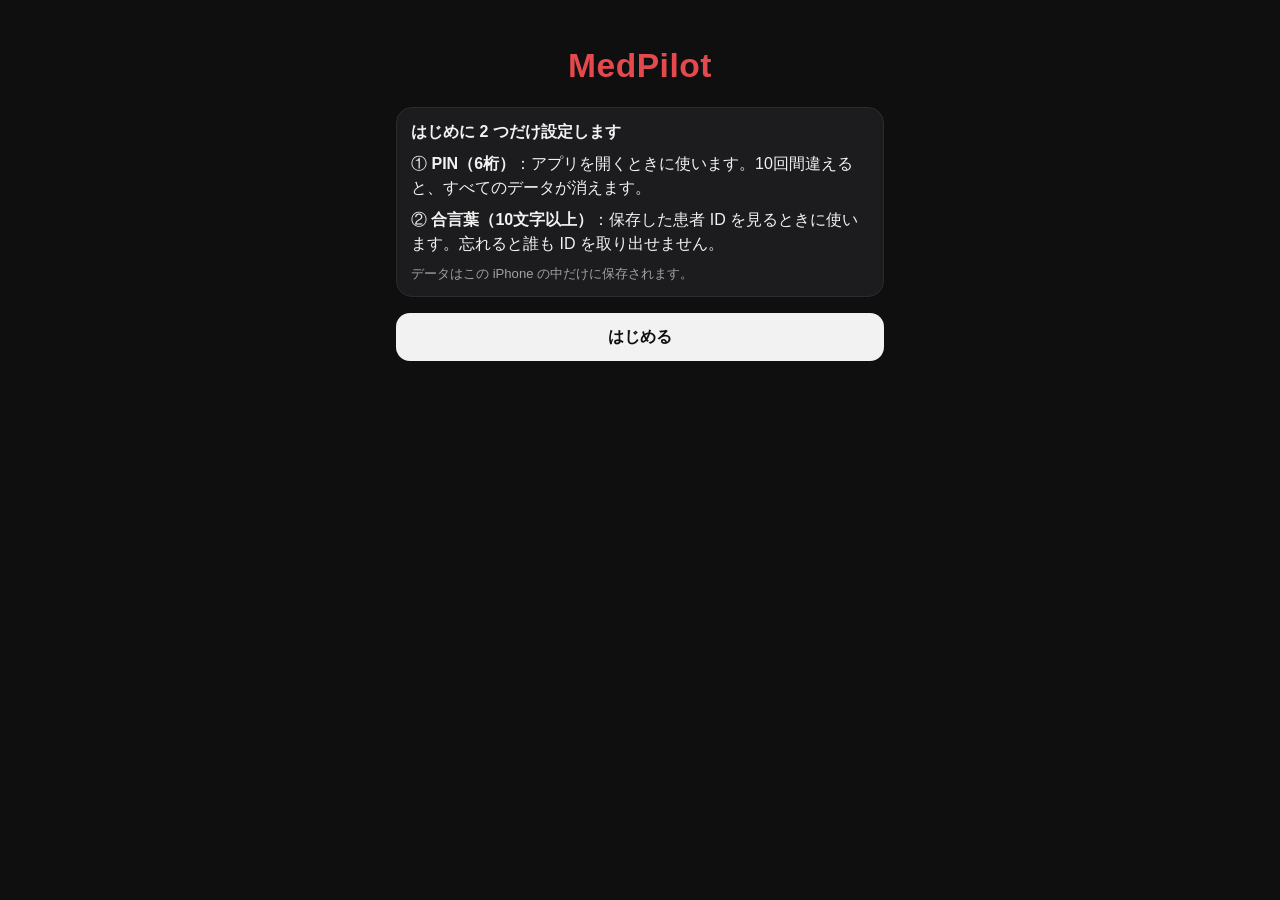
<file: index.html>
<!doctype html>
<html lang="ja" data-theme="dark" data-font="m">
<head>
<meta charset="utf-8">
<meta name="viewport" content="width=device-width, initial-scale=1, viewport-fit=cover">
<meta http-equiv="Content-Security-Policy" content="default-src 'self'; script-src 'self'; style-src 'self' 'unsafe-inline'; img-src 'self' data:; connect-src 'self' https://ntfy.sh; object-src 'none'; base-uri 'none'; form-action 'none'">
<meta name="referrer" content="no-referrer">
<meta name="apple-mobile-web-app-capable" content="yes">
<meta name="mobile-web-app-capable" content="yes">
<meta name="apple-mobile-web-app-status-bar-style" content="black-translucent">
<meta name="apple-mobile-web-app-title" content="MedPilot">
<meta name="format-detection" content="telephone=no">
<meta name="theme-color" content="#0f0f10">
<link rel="manifest" href="manifest.json">
<link rel="apple-touch-icon" href="icons/apple-touch-icon.png">
<link rel="icon" type="image/png" href="icons/icon-192.png">
<link rel="stylesheet" href="css/app.css">
<title>MedPilot</title>
</head>
<body>
<div id="app"></div>
<div id="sheet-layer"></div>
<div id="toast-layer"></div>
<div id="privacy">MedPilot</div>
<noscript>MedPilot を使うには JavaScript を有効にしてください。</noscript>
<script type="module" src="js/main.js"></script>
</body>
</html>
</file>
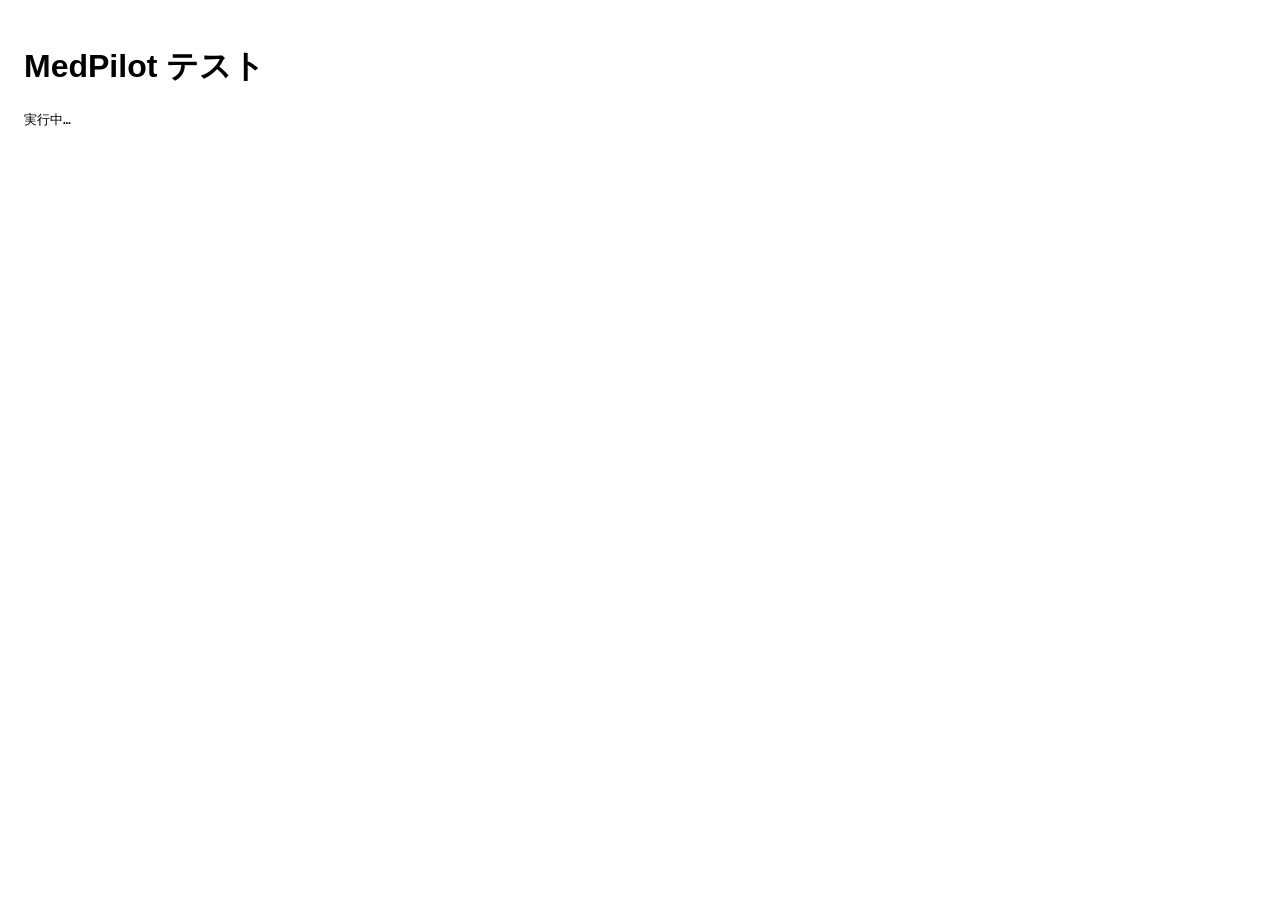
<file: tests.html>
<!doctype html>
<html lang="ja">
<head>
<meta charset="utf-8">
<meta http-equiv="Content-Security-Policy" content="default-src 'self'; script-src 'self'; style-src 'self' 'unsafe-inline'">
<title>MedPilot テスト</title>
</head>
<body style="font-family: sans-serif; padding: 16px">
<h1>MedPilot テスト</h1>
<pre id="out">実行中…</pre>
<script type="module" src="js/tests.js"></script>
</body>
</html>
</file>
<file: css/app.css>
/* MedPilot の見た目（黒ベース／白ベース） */

:root {
  --bg: #0f0f10; --card: #1c1c1e; --card2: #2a2a2c; --line: #2c2c2e; --line2: #3a3a3c;
  --text: #f2f2f2; --sub: #a1a1a6; --brand: #e5484d;
  --r-bg: #4a1a1a; --r-tx: #ff8a8a; --a-bg: #3f3210; --a-tx: #f5c451; --g-bg: #2a2a2c; --g-tx: #a1a1a6;
  --hi: #ff8a8a; --lo: #8ab4ff; --btn-bg: #f2f2f2; --btn-tx: #0f0f10; --danger: #ff6b6b; --bar-g: #6b6b70;
  --shadow: rgba(0, 0, 0, .55);
  color-scheme: dark;
}
[data-theme="light"] {
  --bg: #f5f5f7; --card: #ffffff; --card2: #eeeef0; --line: #e2e2e6; --line2: #d1d1d6;
  --text: #1a1a1a; --sub: #636366; --brand: #d32f2f;
  --r-bg: #fcebeb; --r-tx: #a32d2d; --a-bg: #faeeda; --a-tx: #854f0b; --g-bg: #efeff1; --g-tx: #636366;
  --hi: #c62828; --lo: #1f5fbf; --btn-bg: #1a1a1a; --btn-tx: #ffffff; --danger: #c62828; --bar-g: #b4b4b8;
  --shadow: rgba(0, 0, 0, .3);
  color-scheme: light;
}
@media (prefers-color-scheme: light) {
  [data-theme="auto"] {
    --bg: #f5f5f7; --card: #ffffff; --card2: #eeeef0; --line: #e2e2e6; --line2: #d1d1d6;
    --text: #1a1a1a; --sub: #636366; --brand: #d32f2f;
    --r-bg: #fcebeb; --r-tx: #a32d2d; --a-bg: #faeeda; --a-tx: #854f0b; --g-bg: #efeff1; --g-tx: #636366;
    --hi: #c62828; --lo: #1f5fbf; --btn-bg: #1a1a1a; --btn-tx: #ffffff; --danger: #c62828; --bar-g: #b4b4b8;
    --shadow: rgba(0, 0, 0, .3);
    color-scheme: light;
  }
}
html[data-font="s"] { font-size: 15px; }
html[data-font="m"] { font-size: 16px; }
html[data-font="l"] { font-size: 18px; }

* { box-sizing: border-box; -webkit-tap-highlight-color: transparent; }
/* 2回続けて押したときに「ダブルタップで拡大」と取られて押せないのを防ぐ */
html, body, button, input, select, textarea, a { touch-action: manipulation; }
html, body { margin: 0; background: var(--bg); color: var(--text); }
body {
  font-family: -apple-system, BlinkMacSystemFont, "Hiragino Sans", "Hiragino Kaku Gothic ProN", "Noto Sans JP", "Yu Gothic UI", "Meiryo", sans-serif;
  line-height: 1.5; -webkit-text-size-adjust: 100%; min-height: 100vh;
}
#app {
  max-width: 520px; margin: 0 auto; min-height: 100vh;
  padding: calc(env(safe-area-inset-top) + 14px) 16px calc(env(safe-area-inset-bottom) + 28px);
  display: flex; flex-direction: column; gap: 12px;
}
button, input, textarea, select { font: inherit; color: inherit; }
button { cursor: pointer; }
button:disabled { opacity: .4; cursor: default; }
.hidden { display: none !important; }

/* 文字 */
.muted { color: var(--sub); }
.small { font-size: .82rem; }
.tiny { font-size: .72rem; }
.bold { font-weight: 700; }
.right { text-align: right; }
.center { text-align: center; display: flex; justify-content: center; }
.err { color: var(--danger); font-size: .85rem; min-height: 1em; }
.err:empty { min-height: 0; }
.warn-a { color: var(--a-tx); }
.hi { color: var(--hi); }
.lo { color: var(--lo); }
.mono { font-family: ui-monospace, "SF Mono", Menlo, Consolas, monospace; font-size: .8rem; white-space: pre-wrap; }
.ell { overflow: hidden; text-overflow: ellipsis; white-space: nowrap; max-width: 55%; }

/* 見出し */
.hdr { display: flex; align-items: center; justify-content: space-between; border-bottom: 1.5px solid var(--brand); padding-bottom: 10px; gap: 8px; }
.hdr-title { font-size: 1.06rem; font-weight: 700; text-align: center; flex: 1; }
.back, .hdr-right { width: 76px; flex: 0 0 76px; }
.hdr-title { white-space: nowrap; overflow: hidden; text-overflow: ellipsis; }
.back { background: none; border: none; color: var(--sub); text-align: left; padding: 8px 0; font-size: .95rem; }
.hdr-right { text-align: right; }
.brand-hdr { border-bottom: 1.5px solid var(--brand); padding: 18px 0 12px; display: flex; flex-direction: column; gap: 2px; }
.brand { color: var(--brand); font-size: 1.9rem; font-weight: 700; letter-spacing: .5px; }
.big-brand { text-align: center; font-size: 2.1rem; }
.sec { display: flex; justify-content: space-between; align-items: center; font-size: .82rem; color: var(--sub); font-weight: 700; margin-top: 6px; }
.demo-banner { background: var(--a-bg); color: var(--a-tx); text-align: center; font-size: .8rem; border-radius: 8px; padding: 4px; }

/* 箱 */
.card { background: var(--card); border: 1px solid var(--line); border-radius: 16px; padding: 12px 14px; display: flex; flex-direction: column; gap: 6px; text-align: left; width: 100%; }
.stack { display: flex; flex-direction: column; gap: 8px; }
.row-between { display: flex; justify-content: space-between; align-items: center; gap: 8px; }
.row-gap { display: flex; align-items: center; gap: 8px; }
.wrap { flex-wrap: wrap; }
.grid2 { display: grid; grid-template-columns: repeat(2, minmax(0, 1fr)); gap: 8px; }
.grid3 { display: grid; grid-template-columns: repeat(3, minmax(0, 1fr)); gap: 8px; }
.grid3 .btn3 { font-size: .86rem; padding: 6px 4px; }
.alert { background: var(--r-bg); border-radius: 14px; padding: 12px 14px; }
.alert-title { color: var(--r-tx); font-weight: 700; }
.alert-text { color: var(--r-tx); font-size: .85rem; opacity: .9; }
.alert-btn { width: 100%; border: none; text-align: left; display: block; font: inherit; }
.hint { background: var(--card); border: 1px dashed var(--line2); color: var(--sub); border-radius: 12px; padding: 10px 12px; font-size: .82rem; }
.empty { color: var(--sub); text-align: center; padding: 36px 0; }
.bottom-space { height: 64px; }

/* ボタン */
.btn, .btn2, .btn3, .danger { min-height: 48px; border-radius: 14px; padding: 10px 14px; font-size: 1rem; width: 100%; }
.btn { background: var(--btn-bg); color: var(--btn-tx); border: none; font-weight: 700; }
.btn2 { background: transparent; color: var(--text); border: 1px solid var(--line2); }
.btn3 { background: var(--card2); color: var(--text); border: none; }
.danger { background: transparent; color: var(--danger); border: 1px solid var(--danger); }
.danger-tx { color: var(--danger) !important; }
.wide-auto { width: auto; padding: 10px 28px; color: var(--sub); }
.mini { background: transparent; border: 1px solid var(--line2); color: var(--text); border-radius: 9px; padding: 4px 10px; font-size: .8rem; min-height: 32px; margin-left: 6px; }
.small-btn { width: auto; min-height: 44px; padding: 0 18px; white-space: nowrap; flex: 0 0 auto; }
.row-gap > input { flex: 1; min-width: 0; }
.fixed-bottom { position: fixed; left: 50%; transform: translateX(-50%); bottom: calc(env(safe-area-inset-bottom) + 16px); width: calc(100% - 32px); max-width: 488px; box-shadow: 0 4px 18px var(--shadow); z-index: 5; }
.pill { border: 1px solid var(--line2); background: transparent; color: var(--sub); border-radius: 16px; padding: 6px 12px; font-size: .82rem; }
.pill.on { background: var(--btn-bg); color: var(--btn-tx); border-color: var(--btn-bg); font-weight: 700; }
.btnrow { width: 100%; background: none; border: none; text-align: left; }

/* 選択（セグメント） */
.seg { display: grid; grid-auto-flow: column; grid-auto-columns: minmax(0, 1fr); gap: 4px; background: var(--card); border: 1px solid var(--line); border-radius: 12px; padding: 4px; }
.seg button { min-height: 40px; border: none; border-radius: 9px; background: transparent; color: var(--sub); font-size: .88rem; padding: 4px; }
.seg button.on { background: var(--btn-bg); color: var(--btn-tx); font-weight: 700; }
.seg.wrap6 { grid-auto-flow: row; grid-template-columns: repeat(6, minmax(0, 1fr)); }
.seg.wrap3 { grid-auto-flow: row; grid-template-columns: repeat(3, minmax(0, 1fr)); }
.seg.wrap4 { grid-auto-flow: row; grid-template-columns: repeat(4, minmax(0, 1fr)); }
.mini-seg { padding: 2px; border-radius: 9px; }
.mini-seg button { min-height: 30px; font-size: .78rem; padding: 2px 6px; }

/* 入力 */
input[type=text], input[type=password], input[type=search], input[type=date], input[type=time], textarea {
  width: 100%; background: var(--card); border: 1px solid var(--line2); border-radius: 12px; color: var(--text);
  padding: 11px 12px; font-size: 1.05rem; min-height: 48px; -webkit-appearance: none; appearance: none;
}
textarea { min-height: 110px; resize: vertical; }
select {
  background: var(--card); border: 1px solid var(--line2); border-radius: 12px; color: var(--text);
  padding: 11px 12px; font-size: 1.05rem; min-height: 48px; -webkit-appearance: none; appearance: none;
  background-image: linear-gradient(45deg, transparent 50%, var(--sub) 50%), linear-gradient(135deg, var(--sub) 50%, transparent 50%);
  background-position: calc(100% - 18px) 50%, calc(100% - 12px) 50%; background-size: 6px 6px; background-repeat: no-repeat;
}
.ward-room { display: grid; grid-template-columns: 120px minmax(0, 1fr); gap: 8px; }
.sheet select { background-color: var(--bg); }
input:focus, textarea:focus { outline: 2px solid var(--sub); outline-offset: 0; }
.idinput { letter-spacing: 4px; font-size: 1.2rem; }
.field { display: flex; flex-direction: column; gap: 6px; }
.lbl { font-size: .82rem; color: var(--sub); }

/* チップ */
.chip { display: inline-flex; align-items: center; font-size: .78rem; padding: 3px 8px; border-radius: 7px; white-space: nowrap; border: none; line-height: 1.4; }
.chip.r { background: var(--r-bg); color: var(--r-tx); }
.chip.a { background: var(--a-bg); color: var(--a-tx); }
.chip.g { background: var(--g-bg); color: var(--g-tx); }
.chip.o { background: transparent; color: var(--text); border: 1px solid var(--text); }
.chip.bold { font-weight: 700; }
.chip.big { font-size: .85rem; padding: 5px 10px; font-weight: 700; }
.chips-row { display: flex; flex-wrap: wrap; gap: 6px; }
.tag { display: inline-block; font-size: .78rem; padding: 2px 8px; border-radius: 7px; border: 1px solid var(--sub); color: var(--text); }

/* メニュー */
.tiles { display: grid; grid-template-columns: repeat(2, minmax(0, 1fr)); gap: 12px; }
.tile { height: 124px; display: flex; flex-direction: column; justify-content: space-between; align-items: flex-start; padding: 16px; background: var(--card); border: 1px solid var(--line); border-radius: 16px; text-align: left; }
.tile-label { font-size: 1.06rem; font-weight: 700; }
.tile-num { font-size: 1.9rem; font-weight: 700; line-height: 1; }
.tile-unit { font-size: .85rem; font-weight: 400; color: var(--sub); margin-left: 6px; }

/* 患者 */
.code { font-weight: 700; letter-spacing: .5px; }
.nameline { font-size: 1.05rem; }
.pcard-list { cursor: pointer; }
.pcode { font-size: 1.65rem; font-weight: 700; letter-spacing: 1px; }
.pname { font-size: 1rem; }
.tools { display: flex; }
.ending { gap: 8px; }

/* タスクの行 */
.tlist { display: flex; flex-direction: column; }
.trow { display: flex; align-items: center; justify-content: space-between; gap: 10px; padding: 11px 2px; border-bottom: 1px solid var(--line); cursor: pointer; min-height: 52px; -webkit-user-select: none; user-select: none; -webkit-touch-callout: none; }
.tlabel { font-size: 1rem; }
.tstate { display: flex; flex-direction: column; align-items: flex-end; gap: 5px; }
.tstate .chip { font-size: .84rem; padding: 4px 10px; }
.bars { display: flex; gap: 3px; }
.bar { width: 22px; height: 4px; border-radius: 2px; background: var(--line2); }
.bar.a { background: var(--a-tx); }
.bar.g { background: var(--bar-g); }
.future { display: flex; flex-direction: column; gap: 4px; color: var(--sub); font-size: .9rem; }
.frow { padding: 4px 2px; -webkit-user-select: none; user-select: none; -webkit-touch-callout: none; }
[data-lp] { -webkit-user-select: none; user-select: none; -webkit-touch-callout: none; }

/* 一覧の行 */
.lrows { display: flex; flex-direction: column; }
.lrow-wrap { display: flex; align-items: stretch; border-bottom: 1px solid var(--line); }
.lrow { flex: 1; display: flex; flex-direction: column; gap: 5px; padding: 12px 2px; background: none; border: none; text-align: left; border-bottom: 1px solid var(--line); }
.lrow-wrap .lrow { border-bottom: none; }
.move { display: flex; flex-direction: column; justify-content: center; gap: 6px; }

/* 項目と値 */
.kvlist { gap: 0; padding-top: 4px; padding-bottom: 4px; }
.kv { display: flex; justify-content: space-between; align-items: center; gap: 8px; padding: 9px 0; border-bottom: 1px solid var(--line); min-height: 44px; }
.kv:last-child { border-bottom: none; }
.kv > span:last-child { display: flex; align-items: center; justify-content: flex-end; text-align: right; }
.plist { gap: 4px; }
.prob { padding: 3px 0; }
.notes { display: flex; flex-direction: column; gap: 8px; }
.note { display: flex; gap: 10px; font-size: .92rem; }
.note-date { flex: 0 0 44px; }
.note-text { white-space: pre-wrap; }
.list { display: flex; flex-direction: column; }

/* 検査値 */
.lgrid { display: grid; grid-template-columns: repeat(3, minmax(0, 1fr)); gap: 8px; }
.lcell { background: var(--card); border: 1px solid var(--line); border-radius: 12px; padding: 9px 10px; display: flex; flex-direction: column; gap: 1px; text-align: left; }
.lval { font-size: 1.25rem; font-weight: 700; }
.lval.hi { color: var(--hi); }
.lval.lo { color: var(--lo); }
.lflag { font-size: .72rem; margin-left: 2px; }
.step { gap: 8px; }
.step-hd { display: flex; align-items: center; gap: 10px; }
.num { width: 26px; height: 26px; border-radius: 13px; background: var(--btn-bg); color: var(--btn-tx); font-weight: 700; font-size: .85rem; display: inline-flex; align-items: center; justify-content: center; }
.step-title { font-weight: 700; }
.box { background: var(--bg); border: 1px solid var(--line); border-radius: 10px; padding: 10px; color: var(--sub); }
.ledit { display: flex; flex-direction: column; }
.lrow-edit { display: grid; grid-template-columns: 76px minmax(0, 1fr) auto auto; align-items: center; gap: 6px; padding: 6px 0; border-bottom: 1px solid var(--line); }
.lrow-edit .mini { margin-left: 0; }
.lrow-edit.need { background: var(--a-bg); border-radius: 8px; }
.lrow-edit.newitem .abbr { color: var(--a-tx); }
.lrow-edit.dropped { opacity: .35; }
.lrow-edit .lval-in { min-height: 40px; padding: 6px 8px; font-size: 1rem; }
.lname .abbr { font-weight: 700; }
.newbox { border-color: var(--a-tx); }
.newrow { display: flex; flex-direction: column; gap: 4px; padding-top: 6px; }

/* ひな形 */
.tpl-list { gap: 0; }
.tpl-row { display: flex; align-items: center; gap: 4px; padding: 8px 0; border-bottom: 1px solid var(--line); }
.tpl-row:last-child { border-bottom: none; }
.tpl-label { flex: 1; }

/* ID */
.idbox { background: var(--card2); border-radius: 12px; padding: 12px; display: flex; justify-content: space-between; align-items: baseline; }
.idnum { font-size: 1.7rem; font-weight: 700; letter-spacing: 3px; font-family: ui-monospace, "SF Mono", Menlo, monospace; }

/* PIN */
.pinpage { display: flex; flex-direction: column; gap: 16px; padding-top: 6vh; }
.pinpage.welcome { padding-top: 3vh; }
.pin-title { text-align: center; font-weight: 700; font-size: 1.1rem; }
.dots { display: flex; justify-content: center; gap: 14px; margin: 8px 0; }
.dot { width: 14px; height: 14px; border-radius: 7px; border: 1.5px solid var(--sub); }
.dot.on { background: var(--text); border-color: var(--text); }
.keypad { display: grid; grid-template-columns: repeat(3, 76px); gap: 16px 26px; justify-content: center; margin-top: 8px; }
.key { width: 76px; height: 76px; border-radius: 38px; border: none; background: var(--card2); font-size: 1.7rem; color: var(--text); -webkit-user-select: none; user-select: none; -webkit-touch-callout: none; touch-action: none; }
.key:active { background: var(--line2); transform: scale(.96); }

/* シート */
.backdrop { position: fixed; inset: 0; background: rgba(0, 0, 0, .5); display: flex; align-items: flex-end; justify-content: center; z-index: 50; }
.sheet { background: var(--card); width: 100%; max-width: 520px; border-radius: 18px 18px 0 0; padding: 18px 16px calc(env(safe-area-inset-bottom) + 18px); max-height: 88vh; overflow: auto; display: flex; flex-direction: column; gap: 10px; }
.sheet-title { font-weight: 700; font-size: 1.05rem; }
.sheet .seg { background: var(--bg); }
.sheet input, .sheet textarea { background: var(--bg); }

/* お知らせ */
#toast-layer { position: fixed; left: 0; right: 0; bottom: calc(env(safe-area-inset-bottom) + 84px); display: flex; justify-content: center; z-index: 60; pointer-events: none; }
.toast { pointer-events: auto; background: var(--text); color: var(--bg); border-radius: 12px; padding: 10px 14px; font-size: .9rem; display: flex; gap: 14px; align-items: center; max-width: calc(100% - 32px); box-shadow: 0 4px 18px var(--shadow); }
.toast button { background: none; border: none; color: var(--brand); font-weight: 700; white-space: nowrap; }

/* 下の2つのボタン（すぐ登録・詳しく登録） */
.fixed-bottom.two-btn { box-shadow: none; }
.two-btn .btn, .two-btn .btn2 { box-shadow: 0 4px 18px var(--shadow); }
.btn2.solid { background: var(--card); }

/* 患者ページの 2 枚（TODO｜詳細） */
.ptabs { position: sticky; top: env(safe-area-inset-top, 0); z-index: 4; }
.ppage { display: flex; flex-direction: column; gap: 12px; }
.ppage.from-right { animation: slideR .18s ease-out; }
.ppage.from-left { animation: slideL .18s ease-out; }
@keyframes slideR { from { transform: translateX(28px); opacity: .4; } to { transform: none; opacity: 1; } }
@keyframes slideL { from { transform: translateX(-28px); opacity: .4; } to { transform: none; opacity: 1; } }
.mainprob { font-weight: 700; }
.minihead { font-size: .95rem; }

/* 薬 */
.mdot { display: inline-block; width: 9px; height: 9px; border-radius: 2px; margin-right: 7px; vertical-align: 1px; }
.abx-total { font-weight: 700; padding: 6px 0 2px; }
.mrow { cursor: pointer; }
details.ended { padding: 4px 0; }
details.ended summary { padding: 6px 0; cursor: pointer; }
.rate-unit { display: grid; grid-template-columns: minmax(0, 1fr) 110px; gap: 8px; }
.nowrap { flex-wrap: nowrap; flex: 0 0 auto; }
.timer { color: var(--a-tx); }
.mdose { display: flex; flex-direction: column; align-items: flex-end !important; text-align: right; gap: 1px; }
.mdose-main { font-weight: 700; color: var(--a-tx); }
.conc-fixed { background: var(--card2); border-radius: 10px; padding: 8px 10px; font-size: .9rem; }
.sheet .conc-fixed { background: var(--bg); }
.conc-grid { display: grid; grid-template-columns: minmax(0, 1fr) 76px auto minmax(0, 1fr) auto; gap: 6px; align-items: center; }
.conc-grid select { padding: 11px 22px 11px 8px; background-position: calc(100% - 12px) 50%, calc(100% - 7px) 50%; }
.calc { font-size: .88rem; color: var(--a-tx); min-height: 1.2em; }
.calc:empty { min-height: 0; }
details.rev summary { color: var(--sub); font-size: .85rem; padding: 4px 0; cursor: pointer; }
details.rev .row-gap { margin: 6px 0; }

/* 栄養 */
.spec-grid { display: grid; grid-template-columns: minmax(0, 1fr) auto minmax(0, 1fr) auto; gap: 6px; align-items: center; }
.spec-grid:has(> :nth-child(2):last-child) { grid-template-columns: minmax(0, 1fr) auto; }
.nbtns { margin-top: 8px; }
.nbtns .btn3 { min-height: 40px; font-size: .84rem; padding: 6px 4px; }
button.chip { cursor: pointer; }

/* 申し送りメモ */
.memo { background: var(--a-bg); color: var(--a-tx); border-radius: 12px; padding: 8px 12px; cursor: pointer; }
.memo .muted { color: var(--a-tx); opacity: .8; }
.memo-text { white-space: pre-wrap; font-size: .98rem; }
.memo.memo-empty { background: transparent; border: 1px dashed var(--line2); color: var(--sub); }
.memo.memo-empty .muted { color: var(--sub); }
.memo-add { min-height: 40px; font-size: .9rem; }

/* 申し送り画面（口で伝える用に大きめ） */
.ho { font-size: 1.06rem; }
.ho-card { gap: 4px; }
.ho-head { background: none; border: none; padding: 0; text-align: left; font-size: 1.22rem; font-weight: 700; color: var(--text); }
.ho-sec { font-size: .82rem; color: var(--sub); font-weight: 700; margin-top: 6px; border-top: 1px solid var(--line); padding-top: 6px; }
.ho-list { margin: 2px 0 0; padding-left: 1.2em; display: flex; flex-direction: column; gap: 2px; }

/* 培養 */
.clist { gap: 0; padding-top: 4px; padding-bottom: 4px; }
.crow { padding: 9px 0; border-bottom: 1px solid var(--line); cursor: pointer; display: flex; flex-direction: column; gap: 3px; }
.crow:last-child { border-bottom: none; }
.cres { line-height: 1.4; }
.slist { display: flex; flex-direction: column; }
.srow { display: grid; grid-template-columns: minmax(0, 1fr) auto auto; align-items: center; gap: 6px; padding: 5px 0; border-bottom: 1px solid var(--line); }
.srow .mini { margin-left: 0; }
.srow.dropped { opacity: .35; }
.sdrug { overflow-wrap: anywhere; }
.topic { word-break: break-all; color: var(--text); }

/* 経過グラフ */
.g-card { padding: 10px 8px; }
.graph { width: 100%; height: auto; display: block; font-family: inherit; }
.graph .g-line { stroke: var(--line2); stroke-width: 1; }
.graph .g-ax { fill: var(--sub); font-size: 9.5px; }
.graph .g-name { fill: var(--text); font-size: 10.5px; }
.graph .g-unit { fill: var(--sub); font-size: 9px; }
.graph .g-val { fill: var(--sub); font-size: 9px; }
.graph .g-hi { fill: var(--hi); }
.graph .g-lo { fill: var(--lo); }
.graph .g-bar { fill: #fff; font-size: 9px; }
.graph .g-lab { fill: none; stroke: var(--sub); stroke-width: 1.3; }
.graph .g-pt { fill: var(--sub); }
.graph .g-pt-h { fill: var(--hi); }
.graph .g-pt-l { fill: var(--lo); }
.graph .g-cul { fill: #D4537E; }
.graph .g-cul-res { fill: none; stroke: #D4537E; stroke-width: 1.6; }
.g-legend { display: flex; flex-wrap: wrap; gap: 4px 12px; font-size: .74rem; color: var(--sub); padding: 4px 4px 0; }
.g-tri { display: inline-block; width: 0; height: 0; border-left: 5px solid transparent; border-right: 5px solid transparent; border-bottom: 8px solid #D4537E; margin-right: 5px; vertical-align: 0; }
.g-dot { display: inline-block; width: 8px; height: 8px; border-radius: 50%; border: 1.6px solid #D4537E; margin-right: 5px; vertical-align: 0; }
.g-panel { padding: 4px 0 8px; border-bottom: 1px solid var(--line); }
.g-panel:last-child { border-bottom: none; }
.g-select { min-height: 38px; padding: 6px 30px 6px 10px; font-size: .95rem; font-weight: 700; }

/* アプリを切り替えたときに画面を隠す */
#privacy { position: fixed; inset: 0; background: var(--bg); display: none; align-items: center; justify-content: center; z-index: 100; color: var(--brand); font-weight: 700; font-size: 1.8rem; }
body.private #privacy { display: flex; }

/* まとめカルテ（0.7.0） */
.ck-list { gap: 2px; }
.ck-row { display: flex; align-items: flex-start; gap: 10px; padding: 7px 0; border-bottom: 1px solid var(--line); }
.ck-row:last-child { border-bottom: none; }
.ck-row input[type="checkbox"] { width: 22px; height: 22px; flex: 0 0 22px; margin-top: 1px; accent-color: var(--btn-bg); }
.ck-row.off { opacity: .55; }
.ck-body { display: flex; flex-direction: column; gap: 2px; min-width: 0; }
.sum-text { white-space: pre-wrap; line-height: 1.55; }

/* カレンダー（何日でも選ぶ・0.8.0） */
.cal { display: flex; flex-direction: column; gap: 6px; }
.cal-grid { display: grid; grid-template-columns: repeat(7, 1fr); gap: 4px; }
.cal-head { text-align: center; font-size: .75rem; color: var(--sub); padding: 2px 0; }
.cal-day { min-height: 40px; padding: 0; border-radius: 10px; border: 1px solid var(--line2); background: transparent; color: var(--text); font-size: .9rem; }
.cal-day.today { border-color: var(--text); font-weight: 700; }
.cal-day.on { background: var(--btn-bg); color: var(--btn-tx); border-color: var(--btn-bg); font-weight: 700; }
.cal-head.sun, .cal-day.sun:not(.on) { color: var(--r-tx); }
.cal-head.sat, .cal-day.sat:not(.on) { color: #5ea8ff; }

/* 残りTODO（0.9.0） */
.tile-sub { font-size: .8rem; font-weight: 700; }
.tile-sub.left { color: var(--r-tx); }
.tile-sub.done { color: #34c759; }
.todo-card { display: flex; flex-direction: column; gap: 6px; }
.todo-head { display: flex; align-items: baseline; gap: 2px; background: none; border: none; color: var(--text); padding: 0; text-align: left; font-size: 1rem; width: 100%; }
.todo-sub { margin-left: auto; }
.done-card { text-align: center; padding: 28px 16px; display: flex; flex-direction: column; gap: 6px; }
.done-title { font-size: 1.6rem; font-weight: 800; }
</file>
